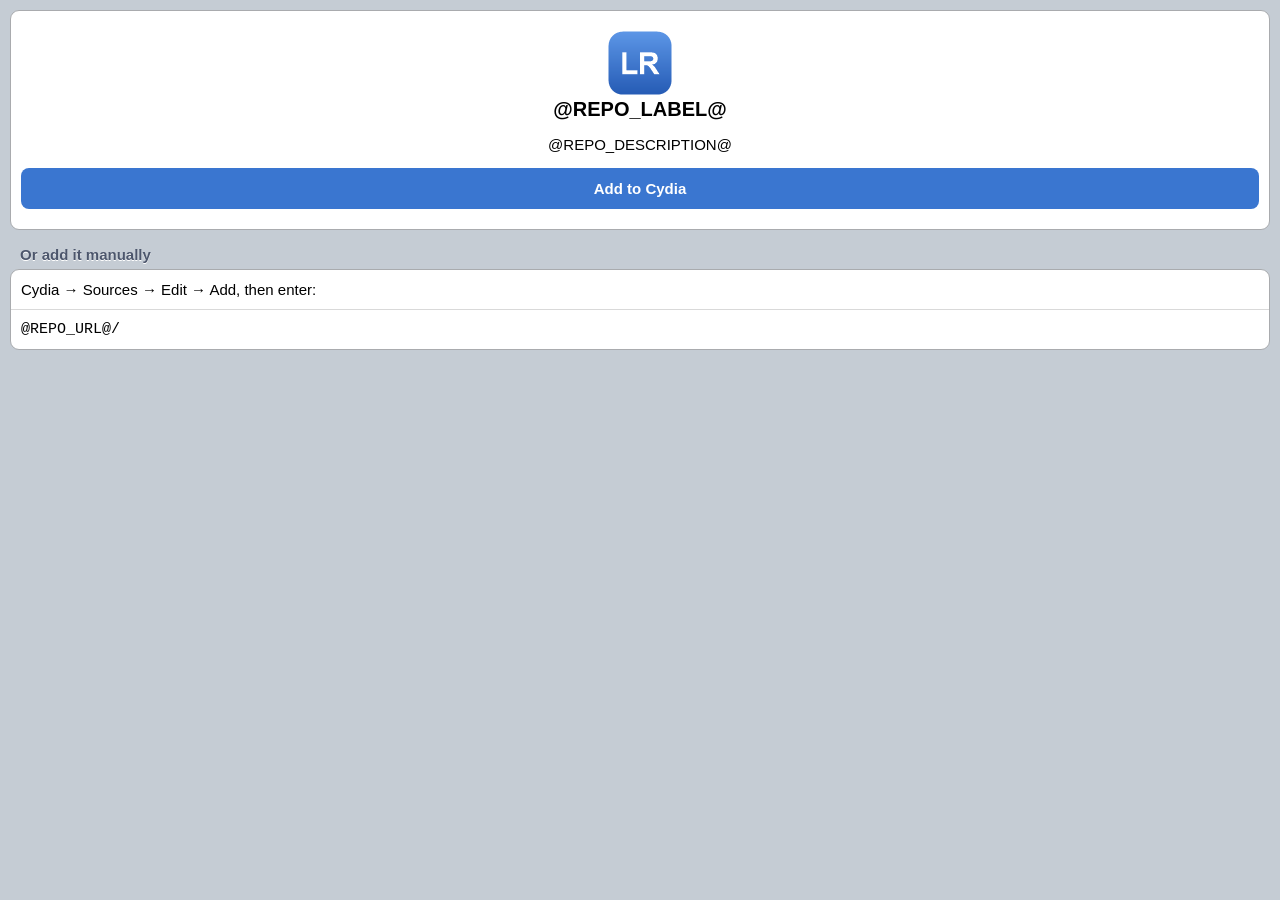
<file: site/index.html>
<!DOCTYPE html>
<html>
<head>
<meta charset="utf-8">
<meta name="viewport" content="width=device-width, initial-scale=1">
<title>@REPO_LABEL@</title>
<link rel="apple-touch-icon" href="CydiaIcon.png">
<link rel="stylesheet" href="depictions/depiction.css">
<style>
  .center { text-align: center; padding: 20px 10px; }
  .center img { width: 64px; height: 64px; }
  .btn {
    display: block; margin: 14px 0 0; padding: 12px;
    background: #3a76d0; color: #fff; text-decoration: none; font-weight: bold;
    -webkit-border-radius: 8px; border-radius: 8px;
  }
  .url { font-family: Courier, monospace; word-wrap: break-word; }
</style>
</head>
<body>
<div class="group">
  <div class="center">
    <img src="CydiaIcon.png" alt="">
    <h1>@REPO_LABEL@</h1>
    <p>@REPO_DESCRIPTION@</p>
    <a class="btn" href="cydia://url/https://cydia.saurik.com/api/share#?source=@REPO_URL@/">Add to Cydia</a>
  </div>
</div>

<p class="label">Or add it manually</p>
<div class="group">
  <div class="row">Cydia &rarr; Sources &rarr; Edit &rarr; Add, then enter:</div>
  <div class="row url">@REPO_URL@/</div>
</div>
</body>
</html>
</file>
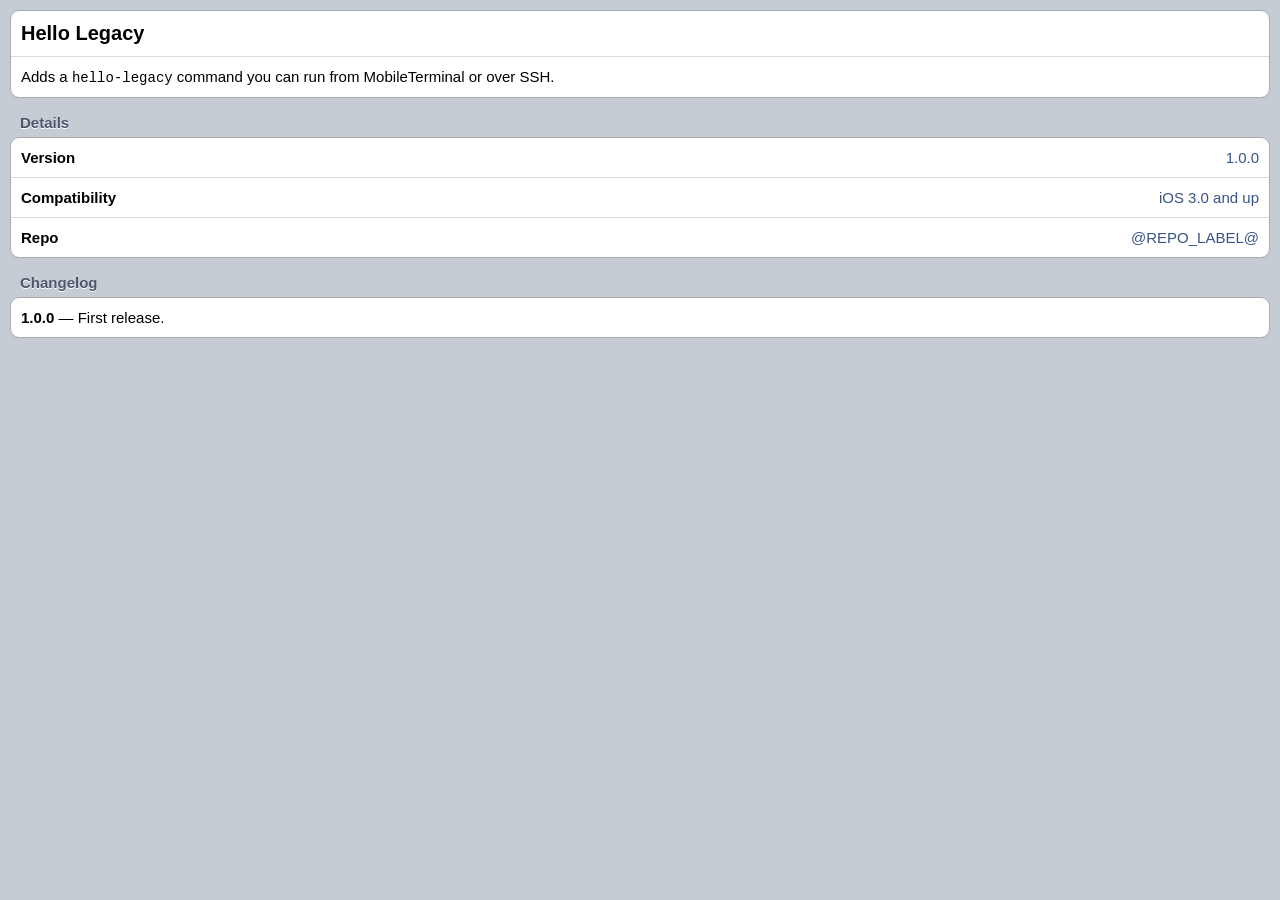
<file: site/depictions/com.example.hellolegacy/index.html>
<!DOCTYPE html>
<html>
<head>
<meta charset="utf-8">
<meta name="viewport" content="width=device-width, initial-scale=1, maximum-scale=1, user-scalable=no">
<title>Hello Legacy</title>
<link rel="stylesheet" href="../depiction.css">
</head>
<body>
<div class="group">
  <div class="row"><h1>Hello Legacy</h1></div>
  <div class="row">Adds a <code>hello-legacy</code> command you can run from MobileTerminal or over SSH.</div>
</div>

<p class="label">Details</p>
<div class="group">
  <div class="row"><span class="key">Version</span><span class="val">1.0.0</span></div>
  <div class="row"><span class="key">Compatibility</span><span class="val">iOS 3.0 and up</span></div>
  <div class="row"><span class="key">Repo</span><span class="val">@REPO_LABEL@</span></div>
</div>

<p class="label">Changelog</p>
<div class="group">
  <div class="row"><b>1.0.0</b> &mdash; First release.</div>
</div>
</body>
</html>
</file>
<file: site/depictions/depiction.css>
/* Plain CSS that renders in the UIWebView of Cydia on iOS 3-6. */
body {
  margin: 0;
  padding: 10px 10px 20px;
  background: #c5ccd4;
  font-family: Helvetica, Arial, sans-serif;
  font-size: 15px;
  color: #000;
  -webkit-text-size-adjust: none;
}
h1 { font-size: 20px; margin: 0; }
code { font-family: Courier, monospace; font-size: 14px; }
.label {
  margin: 16px 10px 6px;
  font-weight: bold;
  color: #4c566c;
  text-shadow: #fff 0 1px 0;
}
.group {
  background: #fff;
  border: 1px solid #a9abae;
  -webkit-border-radius: 9px;
  border-radius: 9px;
  overflow: hidden;
}
.row {
  padding: 11px 10px;
  border-top: 1px solid #d9d9d9;
  overflow: hidden;
}
.row:first-child { border-top: 0; }
.key { float: left; font-weight: bold; }
.val { float: right; color: #385487; }
</file>
